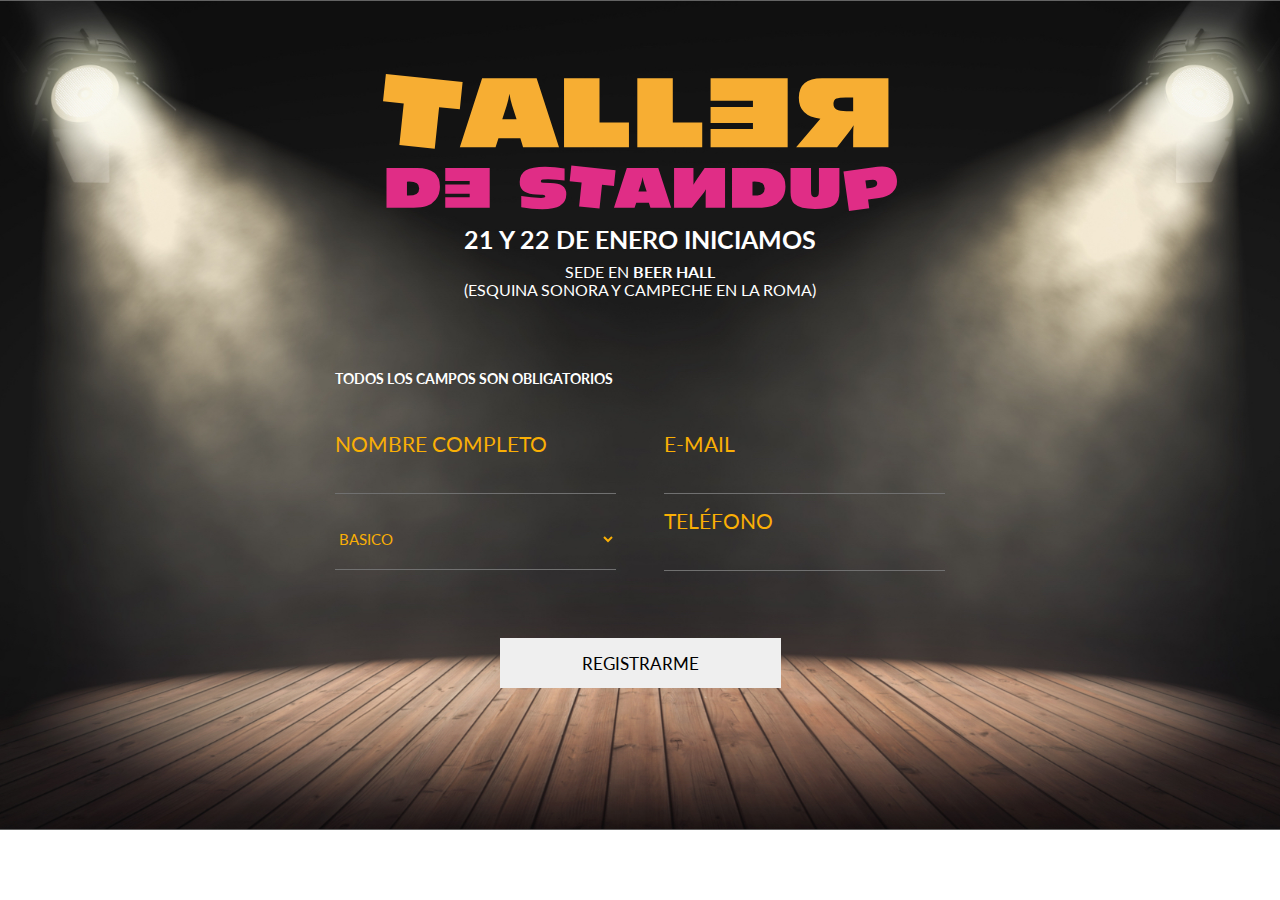
<file: public/index.html>
<!DOCTYPE html>
<html lang="es">
  <head>
    <meta charset="utf-8">
    <title>TALLER DE STANDUP</title>
    <link href="css/style.css" rel="stylesheet" type="text/css">
    <link rel="shortcut icon" type="image/x-icon" href="images/favicon.ico">
    <meta name="description" content="descripcion del sitio web">
    <meta name="viewport" content="width=device-width, initial-scale=1">
    <meta property="og:title" content=" ">
    <meta property="og:site_name" content=" ">
    <meta property="og:url" content=" ">
    <meta property="og:description" content=" ">
    <meta property="og:image" content=" ">
  </head>
  <body>
    <section class="main">
      <div class="container">
        <figure class="logo"><img src="images/logo.svg" alt="Taller de standup"></figure>
        <h2>21 Y 22 DE ENERO INICIAMOS</h2>
        <p>SEDE EN <span>BEER HALL <br> </span>(ESQUINA SONORA Y CAMPECHE EN LA ROMA)</p>
        <form method="POST" class="registro flex form-index">
          <p>TODOS LOS CAMPOS SON OBLIGATORIOS</p>
          <div class="col">
            <div class="group">
              <label>NOMBRE COMPLETO</label>
              <input class="letras vali" type="text" required="" name="nombre" data-parsley-required>
            </div>
            <div class="group1">
              <select class="input-select valid" name="curso">
                <option value="Basico">BASICO</option>
                <option value="Tallereo">Tallereo</option>
              </select>
            </div>
          </div>
          <div class="col">
            <div class="group">
              <label>E-MAIL</label>
              <input class="email" type="text" required="" name="email" data-parsley-required data-parsley-type="email">
            </div>
            <div class="group">
              <label>TELÉFONO</label>
              <input class="cel number" type="text" required="" name="telefono" data-parsley-required>
            </div>
          </div>
          <div class="row">
            <button class="enviar">REGISTRARME</button>
          </div>
        </form>
      </div>
    </section>
    <div class="overlay">
      <div class="popup">
        <h2>GRACIAS POR REGISTRARTE</h2>
        <p>EN BREVE TE MANDEREMOS <br> UN CORREO CON LA INFORMACIÓN</p>
      </div>
    </div>
    <script src="js/jquery-1.11.3.min.js"></script>
    <script src="js/parsley.js"></script>
    <script src="js/main.js" type="text/javascript"></script>
  </body>
</html>
</file>
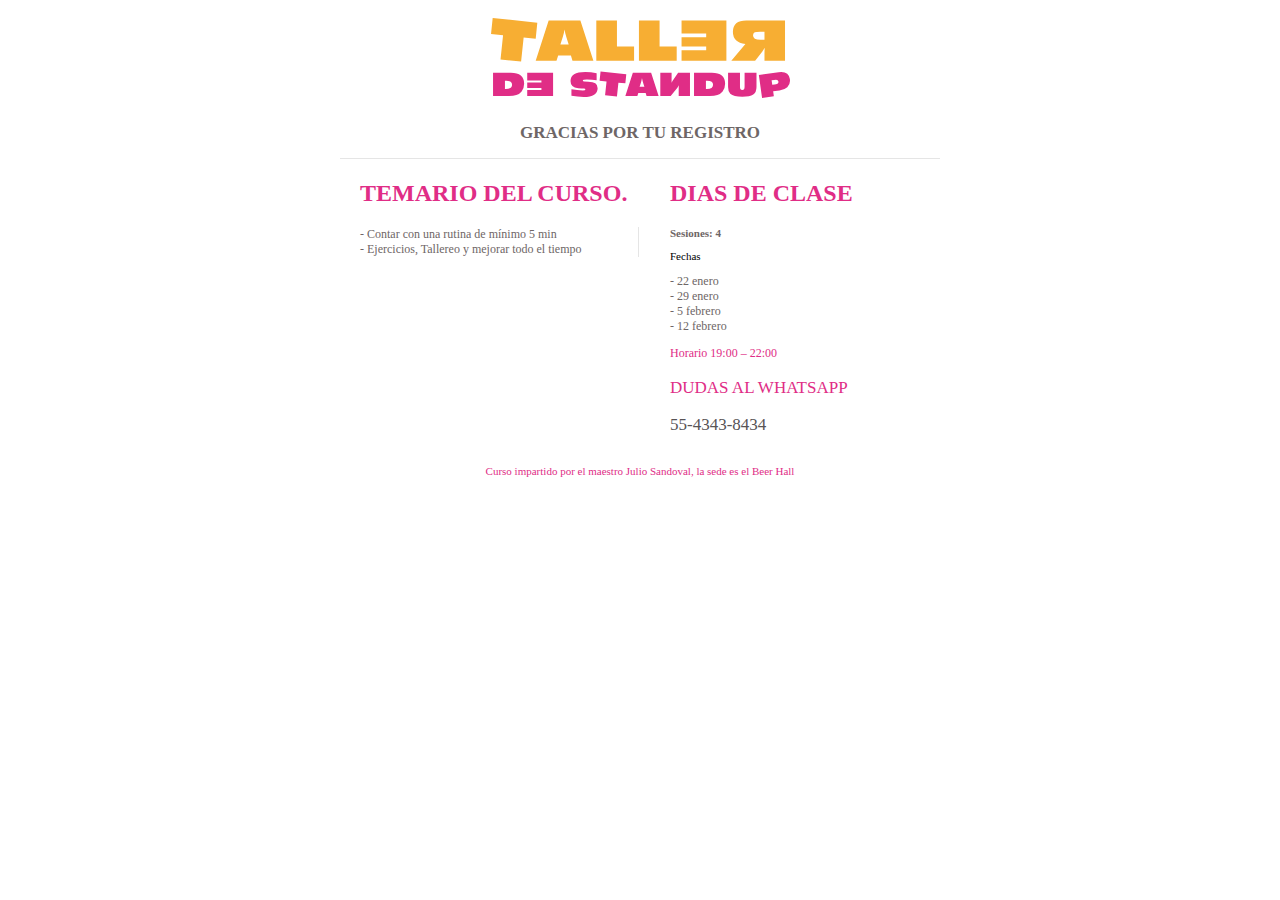
<file: mail/mail2.html>
<!DOCTYPE html>
<html lang="es">
<head>
  <meta charset="utf-8">
  <title>standup</title>
</head>
<body>

<!--Copia desde aquí-->
<table style="max-width: 600px; padding: 10px; margin:0 auto; border-collapse: collapse; background: #fff;">

  <tr>
    <td colspan="2">
    <center>
      <a href="">
        <img width="50%" style="display:block; margin: 1.5% 3%" src="logo.svg">
      </a>
    </center>
    </td>
  </tr>

  <tr style="border-bottom: 1px solid rgba(112, 112, 112, 0.18)">
    <td colspan="2">
      <center>
        <h2 style="padding: 0; font-family: ´Trebuchet MS´;font-size: 17px; color: #6E6666;">GRACIAS POR TU REGISTRO</h2>
      </center>
    </td>
  </tr>
  <tr>
    <td style="width: 50%; padding-left: 20px;vertical-align: text-bottom;">
      <h2 style="color: #E02D86; font-family: ´Trebuchet MS´; ">TEMARIO DEL CURSO.</h2>
      <ul style="font-size: 12px; color: #6E6666; font-family: ´Trebuchet MS´; list-style: none; padding:0; border-right: 1px solid rgba(112, 112, 112, 0.18)">
        <li> - Contar con una rutina de mínimo 5 min </li>
        <li> - Ejercicios, Tallereo y mejorar todo el tiempo </li>
       
      </ul>
    </td>
    <td style="width: 50%;padding-left: 30px; vertical-align: top;">
      <h2 style="color: #E02D86; font-family: ´Trebuchet MS´;">DIAS DE CLASE</h2>
      <h3 style="font-size: 11px; color:#6E6666;"> Sesiones: 4 </h3>
      <p  style=" font-size: 11px;"> Fechas </p>
      <ul style="font-size: 12px; color: #6E6666;font-family: ´Trebuchet MS´;list-style: none; padding:0;">
        <li>- 22 enero</li>
        <li>- 29 enero</li>
        <li>- 5 febrero</li>
        <li>- 12 febrero</li>
      </ul>
      <p style="font-size: 12px; color: #E02D86; font-family: ´Trebuchet MS´;">Horario 19:00 – 22:00</p>
      <p style="color: #E02D86; font-size: 17px;font-family: ´Trebuchet MS´;">DUDAS AL WHATSAPP</p> 
      <p style="font-size: 17px; color: #585456; font-family: ´Trebuchet MS´;">55-4343-8434</p>  
    </td>
  </tr>
  <tr>
    <td colspan="2">
      <p style="color: #E02D86; text-align: center;font-size: 11px;font-family: ´Trebuchet MS´;">Curso impartido por el maestro Julio Sandoval, la sede es el Beer Hall</p>
    </td>
  </tr>
</table>
<!--hasta aquí-->

</body>
</file>
<file: public/css/style.css>
/*
Theme Name: 
Theme URI: 
Author: jairo villalobos
Author URI: 
Description: 
Version: 1.2
*/
/*! normalize.css v8.0.0 | MIT License | github.com/necolas/normalize.css */
/* Document
   ========================================================================== */
/**
 * 1. Correct the line height in all browsers.
 * 2. Prevent adjustments of font size after orientation changes in iOS.
 */
@import url("https://fonts.googleapis.com/css?family=Lato:400,700,900");
html {
  line-height: 1.15;
  /* 1 */
  -webkit-text-size-adjust: 100%;
  /* 2 */ }

/* Sections
   ========================================================================== */
/**
 * Remove the margin in all browsers.
 */
body {
  margin: 0; }

/**
 * Correct the font size and margin on `h1` elements within `section` and
 * `article` contexts in Chrome, Firefox, and Safari.
 */
h1 {
  font-size: 2em;
  margin: 0.67em 0; }

/* Grouping content
   ========================================================================== */
/**
 * 1. Add the correct box sizing in Firefox.
 * 2. Show the overflow in Edge and IE.
 */
hr {
  box-sizing: content-box;
  /* 1 */
  height: 0;
  /* 1 */
  overflow: visible;
  /* 2 */ }

/**
 * 1. Correct the inheritance and scaling of font size in all browsers.
 * 2. Correct the odd `em` font sizing in all browsers.
 */
pre {
  font-family: monospace, monospace;
  /* 1 */
  font-size: 1em;
  /* 2 */ }

/* Text-level semantics
   ========================================================================== */
/**
 * Remove the gray background on active links in IE 10.
 */
a {
  background-color: transparent; }

/**
 * 1. Remove the bottom border in Chrome 57-
 * 2. Add the correct text decoration in Chrome, Edge, IE, Opera, and Safari.
 */
abbr[title] {
  border-bottom: none;
  /* 1 */
  text-decoration: underline;
  /* 2 */
  text-decoration: underline dotted;
  /* 2 */ }

/**
 * Add the correct font weight in Chrome, Edge, and Safari.
 */
b,
strong {
  font-weight: bolder; }

/**
 * 1. Correct the inheritance and scaling of font size in all browsers.
 * 2. Correct the odd `em` font sizing in all browsers.
 */
code,
kbd,
samp {
  font-family: monospace, monospace;
  /* 1 */
  font-size: 1em;
  /* 2 */ }

/**
 * Add the correct font size in all browsers.
 */
small {
  font-size: 80%; }

/**
 * Prevent `sub` and `sup` elements from affecting the line height in
 * all browsers.
 */
sub,
sup {
  font-size: 75%;
  line-height: 0;
  position: relative;
  vertical-align: baseline; }

sub {
  bottom: -0.25em; }

sup {
  top: -0.5em; }

/* Embedded content
   ========================================================================== */
/**
 * Remove the border on images inside links in IE 10.
 */
img {
  border-style: none; }

/* Forms
   ========================================================================== */
/**
 * 1. Change the font styles in all browsers.
 * 2. Remove the margin in Firefox and Safari.
 */
button,
input,
optgroup,
select,
textarea {
  font-family: inherit;
  /* 1 */
  font-size: 100%;
  /* 1 */
  line-height: 1.15;
  /* 1 */
  margin: 0;
  /* 2 */ }

/**
 * Show the overflow in IE.
 * 1. Show the overflow in Edge.
 */
button,
input {
  /* 1 */
  overflow: visible; }

/**
 * Remove the inheritance of text transform in Edge, Firefox, and IE.
 * 1. Remove the inheritance of text transform in Firefox.
 */
button,
select {
  /* 1 */
  text-transform: none; }

/**
 * Correct the inability to style clickable types in iOS and Safari.
 */
button,
[type="button"],
[type="reset"],
[type="submit"] {
  -webkit-appearance: button; }

/**
 * Remove the inner border and padding in Firefox.
 */
button::-moz-focus-inner,
[type="button"]::-moz-focus-inner,
[type="reset"]::-moz-focus-inner,
[type="submit"]::-moz-focus-inner {
  border-style: none;
  padding: 0; }

/**
 * Restore the focus styles unset by the previous rule.
 */
button:-moz-focusring,
[type="button"]:-moz-focusring,
[type="reset"]:-moz-focusring,
[type="submit"]:-moz-focusring {
  outline: 1px dotted ButtonText; }

/**
 * Correct the padding in Firefox.
 */
fieldset {
  padding: 0.35em 0.75em 0.625em; }

/**
 * 1. Correct the text wrapping in Edge and IE.
 * 2. Correct the color inheritance from `fieldset` elements in IE.
 * 3. Remove the padding so developers are not caught out when they zero out
 *    `fieldset` elements in all browsers.
 */
legend {
  box-sizing: border-box;
  /* 1 */
  color: inherit;
  /* 2 */
  display: table;
  /* 1 */
  max-width: 100%;
  /* 1 */
  padding: 0;
  /* 3 */
  white-space: normal;
  /* 1 */ }

/**
 * Add the correct vertical alignment in Chrome, Firefox, and Opera.
 */
progress {
  vertical-align: baseline; }

/**
 * Remove the default vertical scrollbar in IE 10+.
 */
textarea {
  overflow: auto; }

/**
 * 1. Add the correct box sizing in IE 10.
 * 2. Remove the padding in IE 10.
 */
[type="checkbox"],
[type="radio"] {
  box-sizing: border-box;
  /* 1 */
  padding: 0;
  /* 2 */ }

/**
 * Correct the cursor style of increment and decrement buttons in Chrome.
 */
[type="number"]::-webkit-inner-spin-button,
[type="number"]::-webkit-outer-spin-button {
  height: auto; }

/**
 * 1. Correct the odd appearance in Chrome and Safari.
 * 2. Correct the outline style in Safari.
 */
[type="search"] {
  -webkit-appearance: textfield;
  /* 1 */
  outline-offset: -2px;
  /* 2 */ }

/**
 * Remove the inner padding in Chrome and Safari on macOS.
 */
[type="search"]::-webkit-search-decoration {
  -webkit-appearance: none; }

/**
 * 1. Correct the inability to style clickable types in iOS and Safari.
 * 2. Change font properties to `inherit` in Safari.
 */
::-webkit-file-upload-button {
  -webkit-appearance: button;
  /* 1 */
  font: inherit;
  /* 2 */ }

/* Interactive
   ========================================================================== */
/*
 * Add the correct display in Edge, IE 10+, and Firefox.
 */
details {
  display: block; }

/*
 * Add the correct display in all browsers.
 */
summary {
  display: list-item; }

/* Misc
   ========================================================================== */
/**
 * Add the correct display in IE 10+.
 */
template {
  display: none; }

/**
 * Add the correct display in IE 10.
 */
[hidden] {
  display: none; }

* {
  box-sizing: border-box;
  margin: 0px;
  padding: 0px; }

figure {
  margin: 0; }

img {
  width: 100%; }

.flex {
  display: -ms-flexbox;
  display: flex; }

.hidden {
  display: none !important; }

h1, h2, h3, h4 {
  margin-top: 0px;
  -webkit-font-smoothing: antialiased;
  -moz-osx-font-smoothing: grayscale;
  color: #303030; }

/*** FONT FACE ***/
.group1 {
  position: relative; }
  .group1:before {
    content: '';
    width: 100%;
    height: 1px;
    background: #707070;
    position: absolute;
    bottom: 0;
    left: 0; }

select {
  width: 100%;
  height: 61px;
  background: transparent;
  border: none;
  color: #fff;
  font-family: 'Lato';
  color: #FAAF05;
  border-radius: 0px;
  font-size: 15px;
  position: relative; }

section.main {
  background-image: url("../images/fondo.jpg");
  height: 100%;
  background-repeat: no-repeat;
  background-position: center center;
  background-size: cover;
  padding-top: 74px;
  padding-bottom: 142px; }
  section.main figure.logo {
    max-width: 514px;
    height: auto;
    margin: auto;
    margin-bottom: 10px; }
  section.main h2 {
    font-family: 'Lato';
    font-weight: 700;
    font-size: 25px;
    color: #fff;
    text-align: center;
    margin-bottom: 9px; }
  section.main p {
    font-family: 'Lato';
    font-weight: 400;
    font-size: 16px;
    color: #fff;
    text-align: center; }
    section.main p span {
      font-weight: 700; }

form.registro {
  -ms-flex-wrap: wrap;
      flex-wrap: wrap;
  -ms-flex-pack: justify;
      justify-content: space-between;
  max-width: 610px;
  margin: auto;
  margin-top: 72px; }
  form.registro p {
    width: 100%;
    font-size: 14px;
    font-family: 'Lato';
    font-weight: 700;
    color: #fff;
    text-align: left;
    margin-bottom: 44px; }
  form.registro .row {
    width: 100%; }
    form.registro .row button.enviar {
      margin: auto;
      color: #000;
      font-size: 17px;
      font-family: 'Lato';
      font-weight: 400;
      width: 281px;
      height: 50px;
      display: block;
      margin-top: 52px;
      cursor: pointer;
      border: none; }
      form.registro .row button.enviar.active {
        background: #05FAF1; }
  form.registro .col {
    width: 281px; }

.container {
  max-width: 1200px;
  margin: auto; }

.flex {
  display: -ms-flexbox;
  display: flex; }

.overlay {
  background-color: rgba(51, 51, 51, 0.55);
  bottom: 0;
  left: 0;
  position: fixed;
  right: 0;
  top: 0;
  display: none;
  z-index: 1; }
  .overlay .popup {
    background: #fff;
    width: 542px;
    height: 205px;
    top: 50%;
    left: 50%;
    position: absolute;
    transform: translate(-50%, -50%);
    padding: 60px;
    border-radius: 10px; }
    .overlay .popup h2 {
      font-family: 'Lato';
      color: #E02D86;
      font-size: 26px;
      font-weight: 700;
      margin-bottom: 14px;
      text-align: center; }
    .overlay .popup p {
      color: #000;
      font-size: 13px;
      font-family: 'Lato';
      font-weight: 700;
      text-align: center; }

.group {
  position: relative; }
  .group input {
    border: none;
    background-color: transparent;
    border-bottom: 1px solid #707070;
    padding: 10px;
    display: block;
    width: 100%;
    margin-bottom: 15px;
    z-index: 1;
    position: relative;
    color: #fff;
    font-size: 15px;
    font-family: 'Lato';
    font-weight: 400; }
  .group label {
    font-family: 'Lato';
    color: #FAAF05;
    font-size: 21px; }

.parsley-errors-list {
  position: absolute;
  bottom: 10px; }

input.parsley-success,
select.parsley-success,
textarea.parsley-success {
  color: #468847;
  background-color: #DFF0D8;
  border: 1px solid #D6E9C6; }

input.parsley-error,
select.parsley-error,
textarea.parsley-error {
  color: #F00202; }

.parsley-errors-list li {
  color: #F00202;
  font-family: 'Lato';
  font-weight: 400; }

.parsley-errors-list {
  margin: 2px 0 3px;
  padding: 0;
  list-style-type: none;
  font-size: 0.9em;
  line-height: 0.9em;
  opacity: 0;
  transition: all .3s ease-in;
  -o-transition: all .3s ease-in;
  -moz-transition: all .3s ease-in;
  -webkit-transition: all .3s ease-in; }

.parsley-errors-list.filled {
  opacity: 1; }

/*** GENERAL ***/
header {
  width: 100%;
  height: 60px;
  -ms-flex-pack: justify;
      justify-content: space-between;
  -ms-flex-align: center;
      align-items: center;
  padding: 0 15px; }
  header h1 {
    color: #303030;
    font-size: 18px; }
  header nav a {
    text-decoration: none;
    font-size: 16px;
    font-weight: 300;
    color: #303030;
    margin-right: 15px; }
    header nav a:last-child {
      margin-right: 0; }

footer {
  width: 100%; }

/********** RESPONSIVE ***********/
@media only screen and (min-width: 1024px) and (max-width: 1280px) {
  html {
    font-size: 14px; } }

@media only screen and (min-width: 960px) and (max-width: 1024px) {
  html {
    font-size: 13px; }
  .container {
    max-width: 1024px !important; } }

@media only screen and (min-width: 768px) and (max-width: 959px) {
  html {
    font-size: 11px; }
  body {
    height: 100vh; }
  .container {
    max-width: 959px !important; } }

@media only screen and (max-width: 767px) {
  form.registro .col {
    width: 100%; }
  section.main {
    padding-left: 15px;
    padding-right: 15px;
    background-image: url("../images/fondo.jpg"); }
  .group label {
    font-size: 16px; }
  .group1 {
    margin-bottom: 10px; } }
</file>
